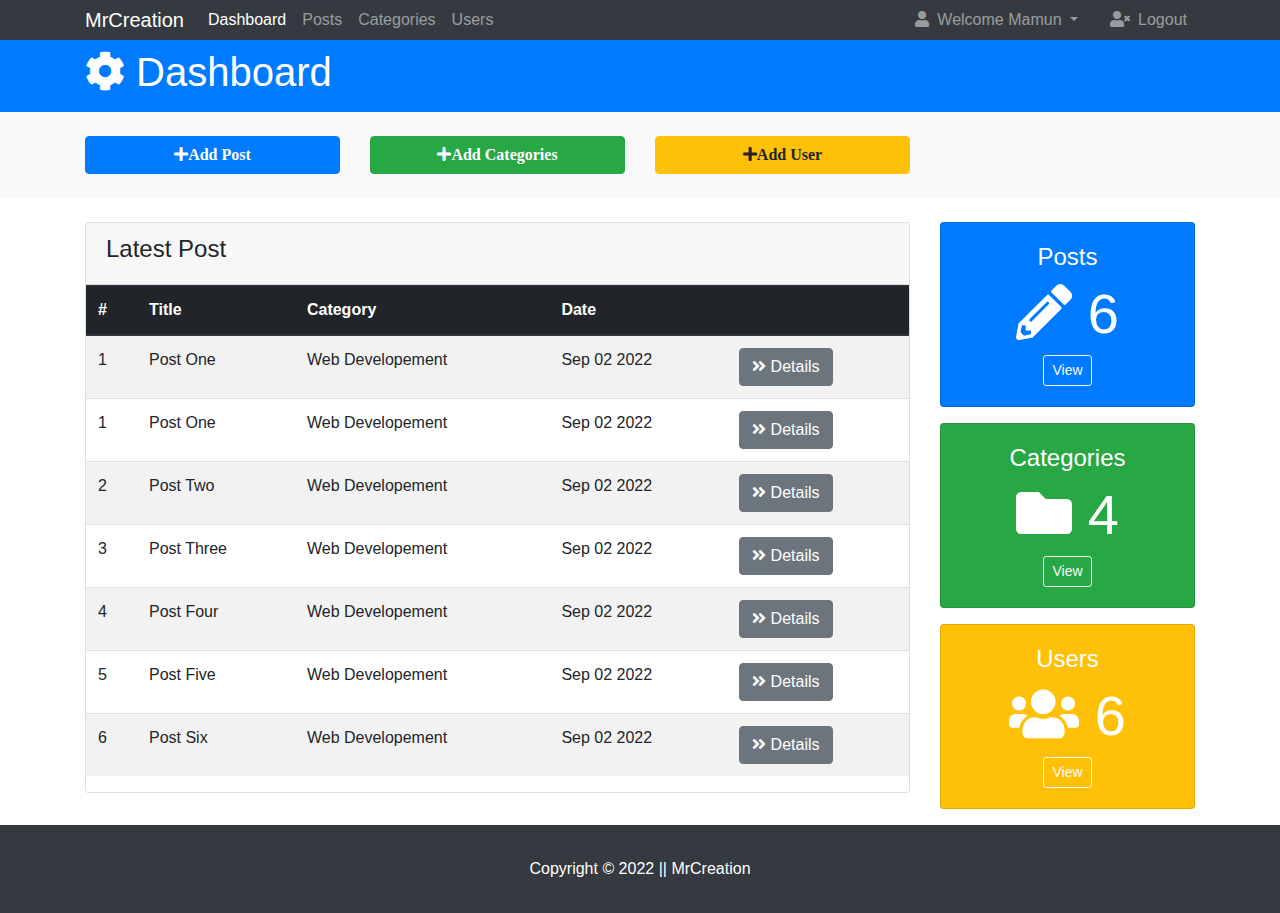
<file: index.html>
<!DOCTYPE html>
<html lang="en">

<head>
  <meta charset="UTF-8">
  <meta name="viewport" content="width=device-width, initial-scale=1.0">
  <meta http-equiv="X-UA-Compatible" content="ie=edge">
  
<!-- all google fonts start here -->


<!-- all google fonts end here -->

<!-- all css start here -->
  <link rel="stylesheet" href="css/bootstrap.min.css">
  <link rel="stylesheet" href="css/all.min.css">
  <link rel="stylesheet" href="css/style.css">
  <!-- all css end here -->
  <title>Mr Creation</title>
</head>

<body>
  <nav class="navbar navbar-expand-md bg-dark navbar-dark py-0" id="main-nav">
    <div class="container">
      <a href="index.html" class="navbar-brand">MrCreation</a>

    <button class="navbar-toggler" data-toggle="collapse" data-target="#navbarCollapse">
      <i class="fas fa-bars"></i>
    </button>

    <div class="collapse navbar-collapse" id="navbarCollapse">
      <ul class="navbar-nav">
        <li class="nav-item active">
          <a href="index.html" class="nav-link">Dashboard</a>
        </li>
 
        <li class="nav-item">
          <a href="posts.html" class="nav-link">Posts</a>
        </li>
 
        <li class="nav-item">
          <a href="categories.html" class="nav-link">Categories</a>
        </li>
 
        <li class="nav-item">
          <a href="users.html" class="nav-link">Users</a>
        </li>
      </ul>

      <ul class="navbar-nav ml-auto">
        <li class="nav-item dropdown mr-3 ">
          <a href="#" class="dropdown-toggle nav-link" data-toggle="dropdown">
            <i class="fas fa-user mr-2"></i>Welcome Mamun
          </a>

          <div class="dropdown-menu bg-primary">
            <a href="profile.html" class="dropdown-item">
              <i class="fas fa-user-circle mr-2"></i>Profile
            </a>
            <a href="settings.html" class="dropdown-item">
              <i class="fas fa-cog mr-2"></i>Settings
            </a>
        </li>

        <li class="nav-item"><a href="login.html" class="nav-link">
          <i class="fas fa-user-times mr-2"></i>Logout
        </a></li>
      </ul>
    </div>
    </div>
  </nav>

<!-- header section start here -->
<section id="main_header" class="bg-primary text-white py-2">
  <div class="container">
    <div class="row">
      <div class="col-md-6">
        <h1><i class="fas fa-cog"></i> Dashboard</h1>
      </div>
    </div>
  </div>
</section>
<!-- header section start here -->

<!-- actions -->

<section id="actions" class="mb-4 py-4 bg-light">
  <div class="container">
    <div class="row">
      <div class="col-md-3">
        <a href="#" class="btn btn-primary btn-block" data-target="#addPostModal" data-toggle="modal">
          <i class="fas fa-plus">Add Post</i>
        </a>
      </div>
      <div class="col-md-3">
        <a href="#" class="btn btn-success btn-block" data-target="#addCatModal" data-toggle="modal">
          <i class="fas fa-plus">Add Categories</i>
        </a>
      </div>
      <div class="col-md-3">
        <a href="#" class="btn btn-warning btn-block" data-target="#addUserModal" data-toggle="modal">
          <i class="fas fa-plus">Add User</i>
        </a>
      </div>
    </div>
  </div>
</section>



<!-- actions -->

<!-- post  -->
<section id="posts">
  <div class="container">
    <div class="row">
      <div class="col-md-9">
        <div class="card">
          <div class="card-header">
            <h4>Latest Post</h4>
          </div>

          <table class="table table-striped">
            <thead class="thead-dark">
              <tr>
                <th>#</th>
              <th>Title</th>
              <th>Category</th>
              <th>Date</th>
              <th></th>
              </tr>
            </thead>

            <tbody>
              <tr>
                <td>1</td>
                <td>Post One</td>
                <td>Web Developement</td>
                <td>Sep 02 2022</td>
                <td><a href="details.html" class="btn btn-secondary"><i class="fas fa-angle-double-right"></i> Details</a></td>
              </tr>
              <tr>
                <td>1</td>
                <td>Post One</td>
                <td>Web Developement</td>
                <td>Sep 02 2022</td>
                <td><a href="details.html" class="btn btn-secondary"><i class="fas fa-angle-double-right"></i> Details</a></td>
              </tr>
              <tr>
                <td>2</td>
                <td>Post Two</td>
                <td>Web Developement</td>
                <td>Sep 02 2022</td>
                <td><a href="details.html" class="btn btn-secondary"><i class="fas fa-angle-double-right"></i> Details</a></td>
              </tr>
              <tr>
                <td>3</td>
                <td>Post Three</td>
                <td>Web Developement</td>
                <td>Sep 02 2022</td>
                <td><a href="details.html" class="btn btn-secondary"><i class="fas fa-angle-double-right"></i> Details</a></td>
              </tr>
              <tr>
                <td>4</td>
                <td>Post Four</td>
                <td>Web Developement</td>
                <td>Sep 02 2022</td>
                <td><a href="details.html" class="btn btn-secondary"><i class="fas fa-angle-double-right"></i> Details</a></td>
              </tr>
              <tr>
                <td>5</td>
                <td>Post Five</td>
                <td>Web Developement</td>
                <td>Sep 02 2022</td>
                <td><a href="details.html" class="btn btn-secondary"><i class="fas fa-angle-double-right"></i> Details</a></td>
              </tr>
              <tr>
                <td>6</td>
                <td>Post Six</td>
                <td>Web Developement</td>
                <td>Sep 02 2022</td>
                <td><a href="details.html" class="btn btn-secondary"><i class="fas fa-angle-double-right"></i> Details</a></td>
              </tr>
            </tbody>
          </table>
        </div>
      </div>

      <div class="col-md-3">
        <div class="card text-center mb-3 bg-primary text-white">
          <div class="card-body">
            <h4>Posts</h4>
            <h3 class="display-4">
              <i class="fas fa-pencil-alt"></i>  6
            </h3>

            <a href="posts.html" class="btn btn-outline-light btn-sm"> View</a>
          </div>
        </div>
        <div class="card text-center mb-3 bg-success text-white">
          <div class="card-body">
            <h4>Categories</h4>
            <h3 class="display-4">
              <i class="fas fa-folder"></i>  4
            </h3>

            <a href="categories.html" class="btn btn-outline-light btn-sm"> View</a>
          </div>
        </div>
        <div class="card text-center mb-3 bg-warning text-white">
          <div class="card-body">
            <h4>Users</h4>
            <h3 class="display-4">
              <i class="fas fa-users"></i>  6
            </h3>

            <a href="users.html" class="btn btn-outline-light btn-sm"> View</a>
          </div>
        </div>
      </div>
    </div>
  </div>
</section>

<!-- post  -->

<!-- footer section start here -->

<footer id="main-footer" class="text-center bg-dark text-white pt-3">
  <div class="container">
    <div class="row">
      <div class="col text-center py-3">
        <p>Copyright &copy; 2022  ||  MrCreation</p>
      </div>
    </div>
  </div>
</footer>
<!-- footer end here -->

<!-- modals section start here -->

<!-- add post modal start -->
<div class="modal fade" id="addPostModal">
  <div class="modal-dialog modal-lg">
    <div class="modal-content">
      <div class="modal-header bg-primary text-white">
        <h5 class="modal-title">Add Post</h5>
        <button class="close" data-dismiss="modal"> <span>&times;</span></button>
      </div>

      <div class="modal-body">
        <form action="">
          <div class="form-group">
            <label for="title">Title</label>
            <input type="text" class="form-control">
          </div>

          <div class="form-group">
            <label for="category">Category</label>
            <select class="form-control">
              <option value="">Web Design</option>
              <option value="">Web Developement</option>
              <option value="">Graphics Design</option>
              <option value="">Digital Marketing</option>
              <option value="">Ui UX</option>
            </select>
          </div>

          <div class="form-group">
            <label for="image">Image</label>
            <div class="custom-file">
              <input type="file" class="custom-file-input" id="image">
              <label for="image" class="custom-file-label">Choose File</label>

            </div>

            <small class="form-text text-muted">Max size 3MB</small>
          </div>

          <div class="form-group">
            <label for="body">Body</label>
            <textarea name="editor1"  class="form-control"></textarea>
          </div>
        </form>
      </div>


      <div class="modal-footer">
        <button class="btn btn-primary" data-dismiss="modal">Save Changes</button>
      </div>
    </div>
  </div>
</div>
<!-- add post modal end -->


<!-- add post modal start -->
<div class="modal fade" id="addCatModal">
  <div class="modal-dialog modal-lg">
    <div class="modal-content">
      <div class="modal-header bg-success text-white">
        <h5 class="modal-title">Add Post</h5>
        <button class="close" data-dismiss="modal"> <span>&times;</span></button>
      </div>
      <div class="modal-body">
        <form>
          <div class="form-group">
            <label for="Name">Name</label>
            <input type="text" class="form-control">
          </div>
        </form>
      </div>
      <div class="modal-footer">
        <button class="btn btn-success" data-dismiss="modal">Save Changes</button>
      </div>
    </div>
  </div>
</div>
<!-- add post modal end -->
<!-- add post modal start -->
<div class="modal fade" id="addUserModal">
  <div class="modal-dialog modal-lg">
    <div class="modal-content">
      <div class="modal-header bg-warning text-white">
        <h5 class="modal-title">Add Post</h5>
        <button class="close" data-dismiss="modal"> <span>&times;</span></button>
      </div>
      <div class="modal-body">
        <form>
          <div class="form-group">
            <label for="name">Name</label>
            <input type="text" class="form-control">
          </div>
        </form>
        <form>
          <div class="form-group">
            <label for="email">Email</label>
            <input type="email" class="form-control">
          </div>
        </form>
        <form>
          <div class="form-group">
            <label for="password">Password</label>
            <input type="password" class="form-control">
          </div>
        </form>
        <form>
          <div class="form-group">
            <label for="passowrd2">Confirm Password</label>
            <input type="password" class="form-control">
          </div>
        </form>
      </div>
      <div class="modal-footer">
        <button class="btn btn-warning" data-dismiss="modal">Save Changes</button>
      </div>
    </div>
  </div>
</div>
<!-- add post modal end -->
<!-- modals section start here -->

  <!-- all js start here -->
  <script src="js/jquery-1.12.4.min.js"></script>
  <script src="js/bootstrap.bundle.min.js"></script>
  <script src="https://cdn.ckeditor.com/4.19.1/standard/ckeditor.js"></script>
  <script src="js/ckeditor.js"></script>
  <script src="js/custom.js"></script>
  <!-- all js end here -->
</body>

</html>
</file>
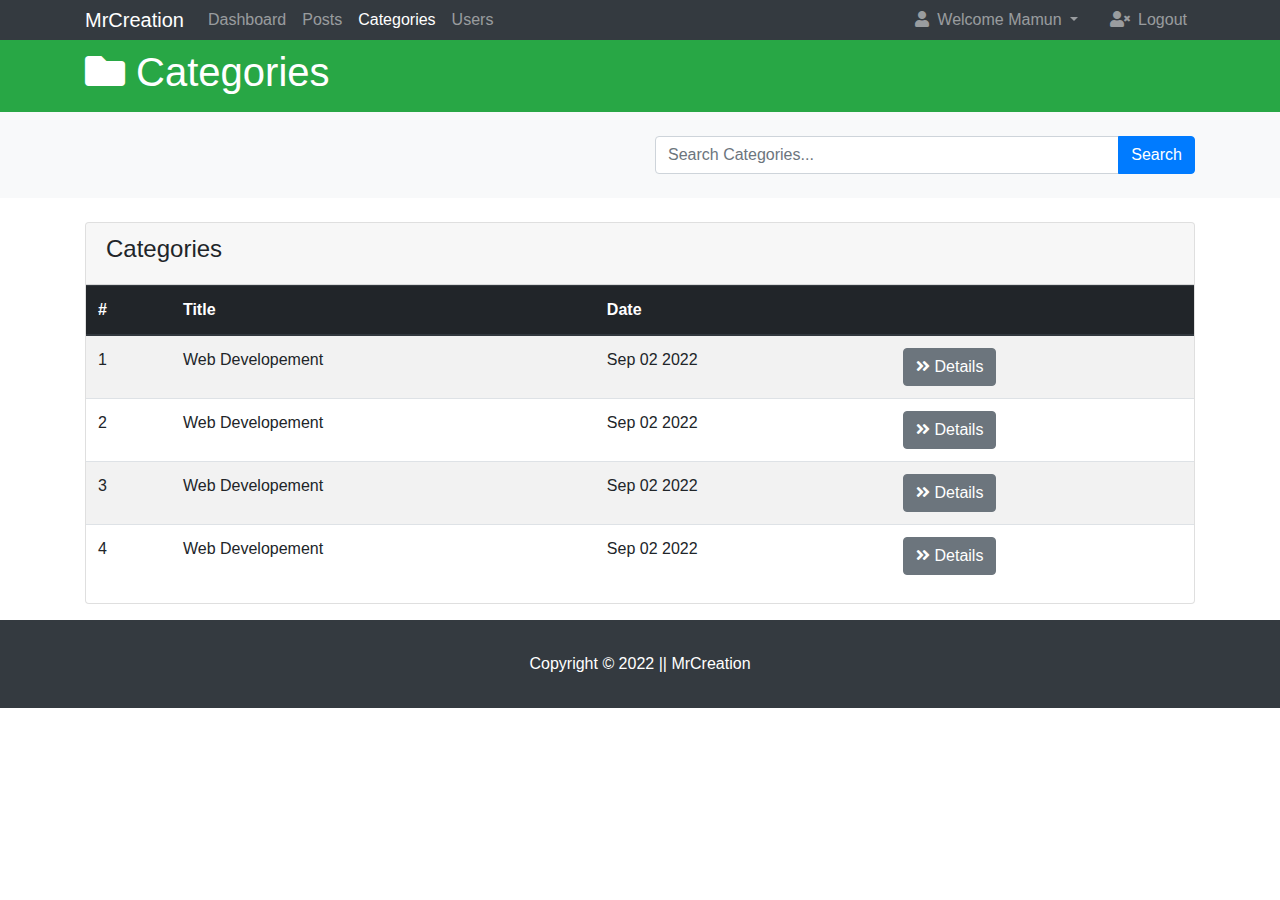
<file: categories.html>
<!DOCTYPE html>
<html lang="en">

<head>
  <meta charset="UTF-8">
  <meta name="viewport" content="width=device-width, initial-scale=1.0">
  <meta http-equiv="X-UA-Compatible" content="ie=edge">
  
<!-- all google fonts start here -->
<!-- all google fonts end here -->
<!-- all css start here -->
  <link rel="stylesheet" href="css/bootstrap.min.css">
  <link rel="stylesheet" href="css/all.min.css">
  <link rel="stylesheet" href="css/style.css">
  <!-- all css end here -->
  <title>Mr Creation</title>
</head>


<body>
  <nav class="navbar navbar-expand-sm bg-dark navbar-dark py-0" id="main-nav">
    <div class="container">
      <a href="index.html" class="navbar-brand">MrCreation</a>

    <button class="navbar-toggler" data-toggle="collapse" data-target="#navbarCollapse">
      <i class="fas fa-bars"></i>
    </button>

    <div class="collapse navbar-collapse" id="navbarCollapse">
      <ul class="navbar-nav">
        <li class="nav-item">
          <a href="index.html" class="nav-link">Dashboard</a>
        </li>
 
        <li class="nav-item">
          <a href="posts.html" class="nav-link">Posts</a>
        </li>
 
        <li class="nav-item active">
          <a href="categories.html" class="nav-link">Categories</a>
        </li>
 
        <li class="nav-item">
          <a href="users.html" class="nav-link">Users</a>
        </li>
      </ul>

      <ul class="navbar-nav ml-auto">
        <li class="nav-item dropdown mr-3 ">
          <a href="#" class="dropdown-toggle nav-link" data-toggle="dropdown">
            <i class="fas fa-user mr-2"></i>Welcome Mamun
          </a>

          <div class="dropdown-menu bg-primary">
            <a href="profile.html" class="dropdown-item">
              <i class="fas fa-user-circle mr-2"></i>Profile
            </a>
            <a href="settings.html" class="dropdown-item">
              <i class="fas fa-cog mr-2"></i>Settings
            </a>
        </li>

        <li class="nav-item"><a href="login.html" class="nav-link">
          <i class="fas fa-user-times mr-2"></i>Logout
        </a></li>
      </ul>
    </div>
    </div>
  </nav>

<!-- header section start here -->
<section id="main_header" class="bg-success text-white py-2">
  <div class="container">
    <div class="row">
      <div class="col-md-6">
        <h1><i class="fas fa-folder "></i> Categories </h1>
      </div>
    </div>
  </div>
</section>
<!-- header section start here -->



<!-- search -->

<section id="search" class="mb-4 py-4 bg-light">
    <div class="container">
      <div class="row">
        <div class="col-md-6 ml-auto">
          <div class="input-group">
            <input type="text" class="form-control" placeholder="Search Categories...">
            <div class="input-group-append">
                <button class="btn btn-primary">Search</button>
            </div>
          </div>
        </div>
      </div>
    </div>
  </section>

<!-- post  -->
<section id="Categories" class="mb-3">
  <div class="container">
    <div class="row">
      <div class="col">
        <div class="card">
          <div class="card-header">
            <h4>Categories</h4>
          </div>

          <table class="table table-striped">
            <thead class="thead-dark">
              <tr>
                <th>#</th>
              <th>Title</th>
              <th>Date</th>
              <th></th>
              </tr>
            </thead>

            <tbody>
              <tr>
                <td>1</td>
                <td>Web Developement</td>
                <td>Sep 02 2022</td>
                <td><a href="details.html" class="btn btn-secondary"><i class="fas fa-angle-double-right"></i> Details</a></td>
              </tr>
              <tr>
                <td>2</td>
                <td>Web Developement</td>
                <td>Sep 02 2022</td>
                <td><a href="details.html" class="btn btn-secondary"><i class="fas fa-angle-double-right"></i> Details</a></td>
              </tr>
              <tr>
                <td>3</td>
                <td>Web Developement</td>
                <td>Sep 02 2022</td>
                <td><a href="details.html" class="btn btn-secondary"><i class="fas fa-angle-double-right"></i> Details</a></td>
              </tr>
              <tr>
                <td>4</td>
                <td>Web Developement</td>
                <td>Sep 02 2022</td>
                <td><a href="details.html" class="btn btn-secondary"><i class="fas fa-angle-double-right"></i> Details</a></td>
              </tr>
            </tbody>
          </table>
          <!-- pagination  -->
        </div>
      </div>
    </div>
  </div>
</section>

<!-- post  -->

<!-- footer section start here -->

<footer id="main-footer" class="text-center bg-dark text-white pt-3">
  <div class="container">
    <div class="row">
      <div class="col text-center py-3">
        <p>Copyright &copy; 2022  ||  MrCreation</p>
      </div>
    </div>
  </div>
</footer>
<!-- footer end here -->


<!-- modals section start here -->

  <!-- all js start here -->
  <script src="js/jquery-1.12.4.min.js"></script>
  <script src="js/bootstrap.bundle.min.js"></script>
  <script src="https://cdn.ckeditor.com/4.19.1/standard/ckeditor.js"></script>
  <script src="js/custom.js"></script>
  <!-- all js end here -->
</body>

</html>
</file>
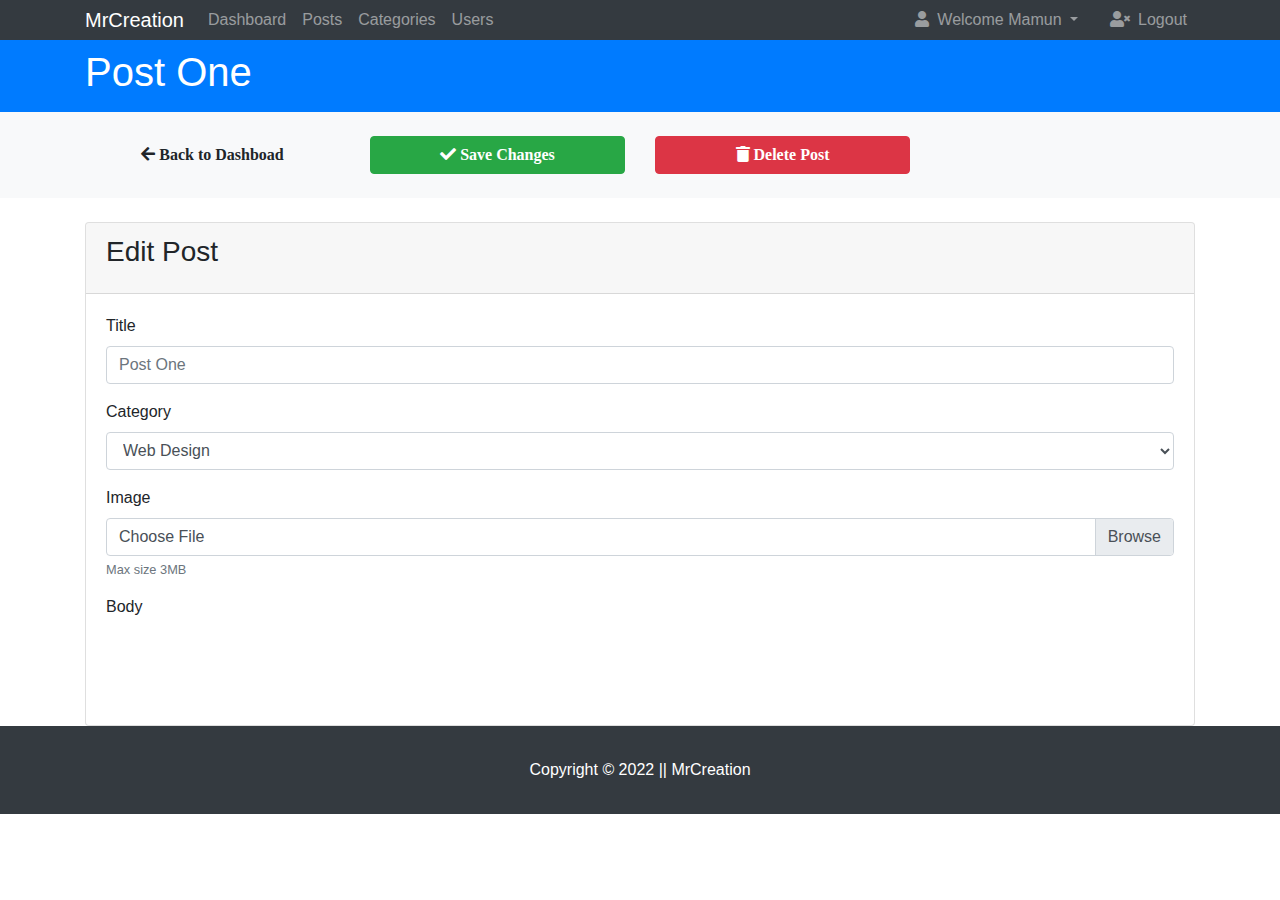
<file: details.html>
<!DOCTYPE html>
<html lang="en">

<head>
  <meta charset="UTF-8">
  <meta name="viewport" content="width=device-width, initial-scale=1.0">
  <meta http-equiv="X-UA-Compatible" content="ie=edge">
  
<!-- all google fonts start here -->


<!-- all google fonts end here -->

<!-- all css start here -->
  <link rel="stylesheet" href="css/bootstrap.min.css">
  <link rel="stylesheet" href="css/all.min.css">
  <link rel="stylesheet" href="css/style.css">
  <!-- all css end here -->
  <title>Mr Creation</title>
</head>

<body>
  <nav class="navbar navbar-expand-sm bg-dark navbar-dark py-0" id="main-nav">
    <div class="container">
      <a href="index.html" class="navbar-brand">MrCreation</a>

    <button class="navbar-toggler" data-toggle="collapse" data-target="#navbarCollapse">
      <i class="fas fa-bars"></i>
    </button>

    <div class="collapse navbar-collapse" id="navbarCollapse">
      <ul class="navbar-nav">
        <li class="nav-item">
          <a href="index.html" class="nav-link">Dashboard</a>
        </li>
 
        <li class="nav-item">
          <a href="posts.html" class="nav-link">Posts</a>
        </li>
 
        <li class="nav-item">
          <a href="categories.html" class="nav-link">Categories</a>
        </li>
 
        <li class="nav-item">
          <a href="users.html" class="nav-link">Users</a>
        </li>
      </ul>

      <ul class="navbar-nav ml-auto">
        <li class="nav-item dropdown mr-3 ">
          <a href="#" class="dropdown-toggle nav-link" data-toggle="dropdown">
            <i class="fas fa-user mr-2"></i>Welcome Mamun
          </a>

          <div class="dropdown-menu bg-primary">
            <a href="profile.html" class="dropdown-item">
              <i class="fas fa-user-circle mr-2"></i>Profile
            </a>
            <a href="settings.html" class="dropdown-item">
              <i class="fas fa-cog mr-2"></i>Settings
            </a>
        </li>

        <li class="nav-item"><a href="login.html" class="nav-link">
          <i class="fas fa-user-times mr-2"></i>Logout
        </a></li>
      </ul>
    </div>
    </div>
  </nav>

<!-- header section start here -->
<section id="main_header" class="bg-primary text-white py-2">
  <div class="container">
    <div class="row">
      <div class="col-md-6">
        <h1> Post One</h1>
      </div>
    </div>
  </div>
</section>
<!-- header section start here -->

<!-- actions -->

<section id="actions" class="mb-4 py-4 bg-light">
  <div class="container">
    <div class="row">
      <div class="col-md-3">
        <a href="index.html" class="btn btn-light btn-block">
          <i class="fas fa-arrow-left">  Back to Dashboad</i>
        </a>
      </div>
      <div class="col-md-3">
        <a href="index.html" class="btn btn-success btn-block">
          <i class="fas fa-check"> Save Changes</i>
        </a>
      </div>
      <div class="col-md-3">
        <a href="index.html" class="btn btn-danger btn-block">
          <i class="fas fa-trash"> Delete Post</i>
        </a>
      </div>
    </div>
  </div>
</section>



<!-- actions -->

<!-- post  details-->


<section id="post_details">
    <div class="container">
        <div class="row">
            <div class="col">
                <div class="card">
                    <div class="card-header">
                        <h3 class="card-title">Edit Post</h3>
                    </div>
                    <div class="card-body">
                        <form>
                            <div class="form-group">
                              <label for="title">Title</label>
                              <input type="text" class="form-control" placeholder="Post One">
                            </div>                
                            <div class="form-group">
                              <label for="category">Category</label>
                              <select class="form-control">
                                <option value="">Web Design</option>
                                <option value="">Web Developement</option>
                                <option value="">Graphics Design</option>
                                <option value="">Digital Marketing</option>
                                <option value="">Ui UX</option>
                              </select>
                            </div>                 
                            <div class="form-group">
                              <label for="image">Image</label>
                              <div class="custom-file">
                                <input type="file" class="custom-file-input" id="image">
                                <label for="image" class="custom-file-label">Choose File</label>                
                              </div>                 
                              <small class="form-text text-muted">Max size 3MB</small>
                            </div>                 
                            <div class="form-group">
                              <label for="body">Body</label>
                              <textarea name="editor1"  class="form-control">
                                <p class="lead">Lorem ipsum dolor sit amet consectetur adipisicing elit. Inventore ipsa unde sapiente nisi totam veritatis? Neque placeat pariatur blanditiis dolore inventore ea nesciunt omnis! Sint quos facilis possimus saepe tempore consequatur doloremque hic ab inventore quidem libero odio similique beatae aliquid, iure molestias sed eveniet nihil consequuntur voluptates exercitationem. Optio!</p>
                              </textarea>
                            </div>
                          </form>
                    </div>
                </div>
            </div>
        </div>
    </div>
</section>
<!-- post  details-->


<!-- footer section start here -->

<footer id="main-footer" class="text-center bg-dark text-white pt-3">
  <div class="container">
    <div class="row">
      <div class="col text-center py-3">
        <p>Copyright &copy; 2022  ||  MrCreation</p>
      </div>
    </div>
  </div>
</footer>
<!-- footer end here -->

<!-- modals section start here -->

<!-- add post modal start -->
<div class="modal fade" id="addPostModal">
  <div class="modal-dialog modal-lg">
    <div class="modal-content">
      <div class="modal-header bg-primary text-white">
        <h5 class="modal-title">Add Post</h5>
        <button class="close" data-dismiss="modal"> <span>&times;</span></button>
      </div>

      <div class="modal-body">
        <form action="">
          <div class="form-group">
            <label for="title">Title</label>
            <input type="text" class="form-control">
          </div>

          <div class="form-group">
            <label for="category">Category</label>
            <select class="form-control">
              <option value="">Web Design</option>
              <option value="">Web Developement</option>
              <option value="">Graphics Design</option>
              <option value="">Digital Marketing</option>
              <option value="">Ui UX</option>
            </select>
          </div>

          <div class="form-group">
            <label for="image">Image</label>
            <div class="custom-file">
              <input type="file" class="custom-file-input" id="image">
              <label for="image" class="custom-file-label">Choose File</label>

            </div>

            <small class="form-text text-muted">Max size 3MB</small>
          </div>

          <div class="form-group">
            <label for="body">Body</label>
            <textarea name="editor1"  class="form-control"></textarea>
          </div>
        </form>
      </div>


      <div class="modal-footer">
        <button class="btn btn-primary" data-dismiss="modal">Save Changes</button>
      </div>
    </div>
  </div>
</div>
<!-- add post modal end -->


<!-- add post modal start -->
<div class="modal fade" id="addCatModal">
  <div class="modal-dialog modal-lg">
    <div class="modal-content">
      <div class="modal-header bg-success text-white">
        <h5 class="modal-title">Add Post</h5>
        <button class="close" data-dismiss="modal"> <span>&times;</span></button>
      </div>
      <div class="modal-body">
        <form>
          <div class="form-group">
            <label for="Name">Name</label>
            <input type="text" class="form-control">
          </div>
        </form>
      </div>
      <div class="modal-footer">
        <button class="btn btn-success" data-dismiss="modal">Save Changes</button>
      </div>
    </div>
  </div>
</div>
<!-- add post modal end -->
<!-- add post modal start -->
<div class="modal fade" id="addUserModal">
  <div class="modal-dialog modal-lg">
    <div class="modal-content">
      <div class="modal-header bg-warning text-white">
        <h5 class="modal-title">Add Post</h5>
        <button class="close" data-dismiss="modal"> <span>&times;</span></button>
      </div>
      <div class="modal-body">
        <form>
          <div class="form-group">
            <label for="name">Name</label>
            <input type="text" class="form-control">
          </div>
        </form>
        <form>
          <div class="form-group">
            <label for="email">Email</label>
            <input type="email" class="form-control">
          </div>
        </form>
        <form>
          <div class="form-group">
            <label for="password">Password</label>
            <input type="password" class="form-control">
          </div>
        </form>
        <form>
          <div class="form-group">
            <label for="passowrd2">Confirm Password</label>
            <input type="password" class="form-control">
          </div>
        </form>
      </div>
      <div class="modal-footer">
        <button class="btn btn-warning" data-dismiss="modal">Save Changes</button>
      </div>
    </div>
  </div>
</div>
<!-- add post modal end -->
<!-- modals section start here -->

  <!-- all js start here -->
  <script src="js/jquery-1.12.4.min.js"></script>
  <script src="js/bootstrap.bundle.min.js"></script>
  <script src="https://cdn.ckeditor.com/4.19.1/standard/ckeditor.js"></script>
  <script src="js/ckeditor.js"></script>
  <script src="js/custom.js"></script>
  <!-- all js end here -->
</body>

</html>
</file>
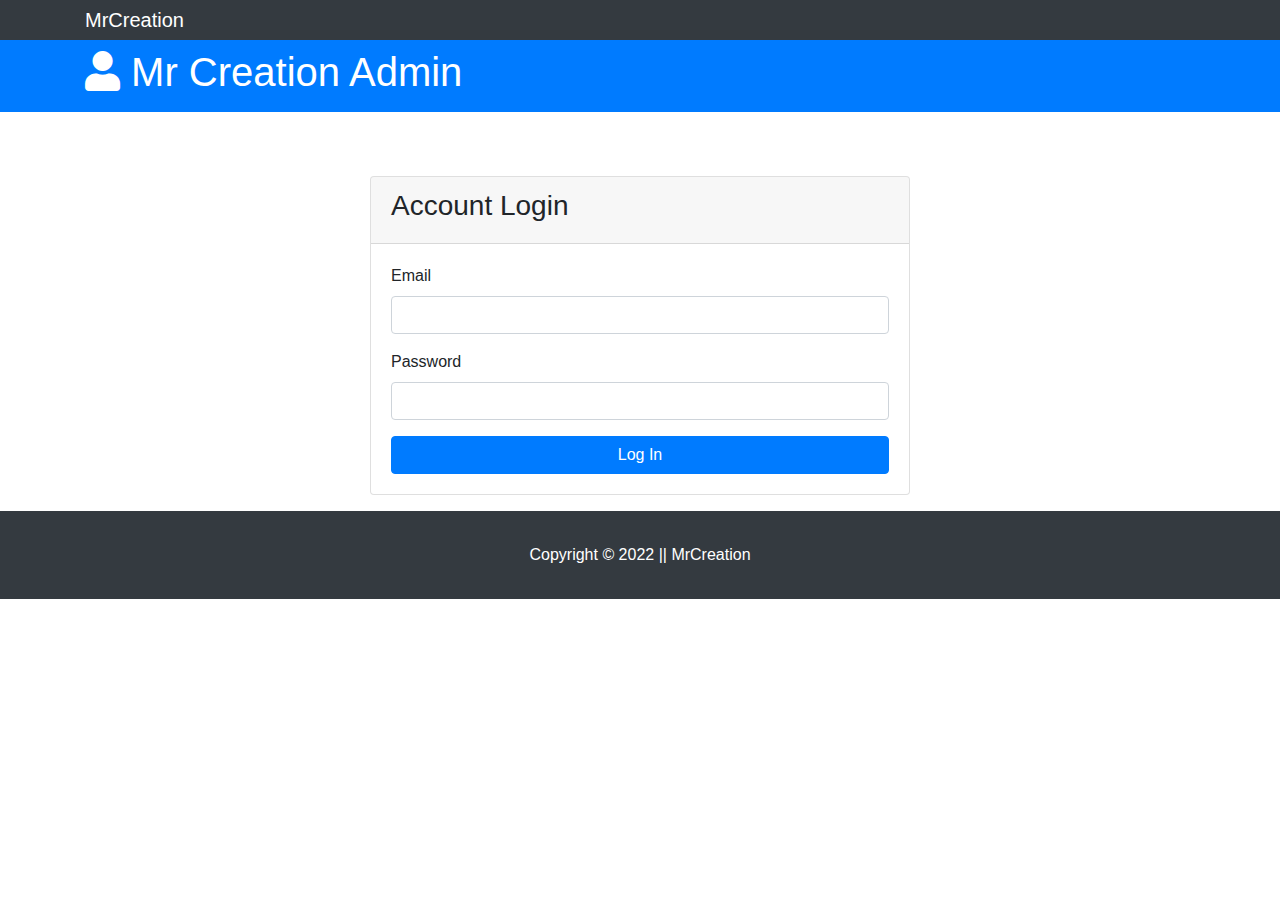
<file: login.html>
<!DOCTYPE html>
<html lang="en">

<head>
  <meta charset="UTF-8">
  <meta name="viewport" content="width=device-width, initial-scale=1.0">
  <meta http-equiv="X-UA-Compatible" content="ie=edge">
  
<!-- all google fonts start here -->
<!-- all google fonts end here -->
<!-- all css start here -->
  <link rel="stylesheet" href="css/bootstrap.min.css">
  <link rel="stylesheet" href="css/all.min.css">
  <link rel="stylesheet" href="css/style.css">
  <!-- all css end here -->
  <title>Mr Creation</title>
</head>


<body>
  <nav class="navbar navbar-expand-sm bg-dark navbar-dark py-0" id="main-nav">
    <div class="container">
      <a href="index.html" class="navbar-brand">MrCreation</a>
    </div>
  </nav>

<!-- header section start here -->
<section id="main_header" class="bg-primary text-white py-2 mb-5">
  <div class="container">
    <div class="row">
      <div class="col-md-6">
        <h1><i class="fas fa-user"></i> Mr Creation Admin </h1>
      </div>
    </div>
  </div>
</section>
<!-- header section start here -->

<!-- login form  -->
<div id="login" class="py-3">
    <div class="container">
        <div class="row">
            <div class="col-md-6 m-auto">
                <div class="card">
                    <div class="card-header">
                        <h3>Account Login</h3>
                    </div>

                    <div class="card-body">
                        <div class="form-group">
                            <label for="email">Email</label>
                            <input type="email" class="form-control">
                        </div>
                        <div class="form-group">
                            <label for="password">Password</label>
                            <input type="password" class="form-control">
                        </div>

                        <a href="index.html" class="btn btn-primary btn-block">Log In</a>
                    </div>
                </div>
            </div>
        </div>
    </div>
</div>

<!-- login form  -->


<!-- footer section start here -->

<footer id="main-footer" class="text-center bg-dark text-white pt-3">
  <div class="container">
    <div class="row">
      <div class="col text-center py-3">
        <p>Copyright &copy; 2022  ||  MrCreation</p>
      </div>
    </div>
  </div>
</footer>
<!-- footer end here -->


<!-- modals section start here -->

  <!-- all js start here -->
  <script src="js/jquery-1.12.4.min.js"></script>
  <script src="js/bootstrap.bundle.min.js"></script>
  <script src="js/custom.js"></script>
  <!-- all js end here -->
</body>

</html>
</file>
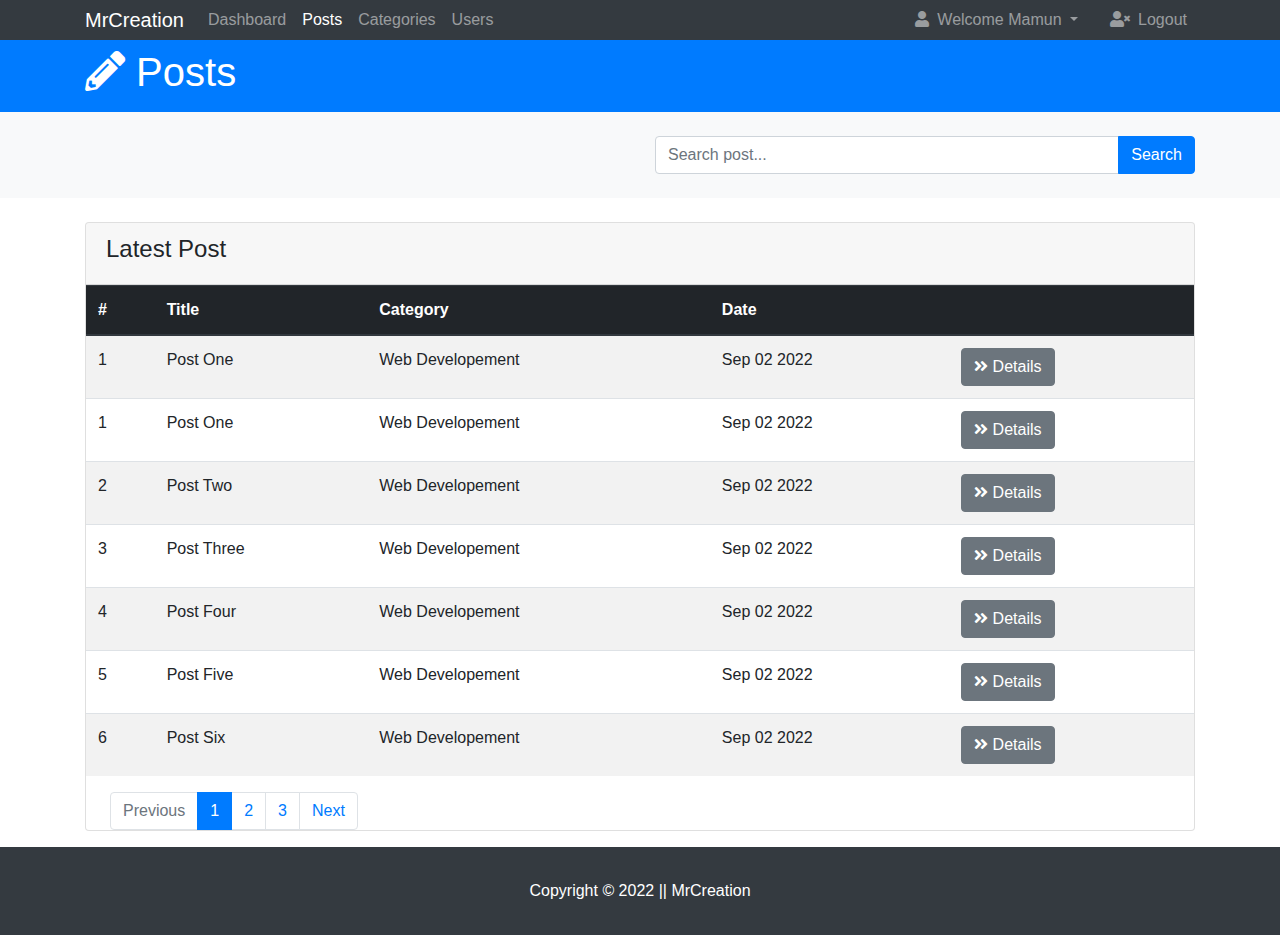
<file: posts.html>
<!DOCTYPE html>
<html lang="en">

<head>
  <meta charset="UTF-8">
  <meta name="viewport" content="width=device-width, initial-scale=1.0">
  <meta http-equiv="X-UA-Compatible" content="ie=edge">
  
<!-- all google fonts start here -->
<!-- all google fonts end here -->
<!-- all css start here -->
  <link rel="stylesheet" href="css/bootstrap.min.css">
  <link rel="stylesheet" href="css/all.min.css">
  <link rel="stylesheet" href="css/style.css">
  <!-- all css end here -->
  <title>Mr Creation</title>
</head>


<body>
  <nav class="navbar navbar-expand-sm bg-dark navbar-dark py-0" id="main-nav">
    <div class="container">
      <a href="index.html" class="navbar-brand">MrCreation</a>

    <button class="navbar-toggler" data-toggle="collapse" data-target="#navbarCollapse">
      <i class="fas fa-bars"></i>
    </button>

    <div class="collapse navbar-collapse" id="navbarCollapse">
      <ul class="navbar-nav">
        <li class="nav-item">
          <a href="index.html" class="nav-link">Dashboard</a>
        </li>
 
        <li class="nav-item active">
          <a href="posts.html" class="nav-link">Posts</a>
        </li>
 
        <li class="nav-item">
          <a href="categories.html" class="nav-link">Categories</a>
        </li>
 
        <li class="nav-item">
          <a href="users.html" class="nav-link">Users</a>
        </li>
      </ul>

      <ul class="navbar-nav ml-auto">
        <li class="nav-item dropdown mr-3 ">
          <a href="#" class="dropdown-toggle nav-link" data-toggle="dropdown">
            <i class="fas fa-user mr-2"></i>Welcome Mamun
          </a>

          <div class="dropdown-menu bg-primary">
            <a href="profile.html" class="dropdown-item">
              <i class="fas fa-user-circle mr-2"></i>Profile
            </a>
            <a href="settings.html" class="dropdown-item">
              <i class="fas fa-cog mr-2"></i>Settings
            </a>
        </li>

        <li class="nav-item"><a href="login.html" class="nav-link">
          <i class="fas fa-user-times mr-2"></i>Logout
        </a></li>
      </ul>
    </div>
    </div>
  </nav>

<!-- header section start here -->
<section id="main_header" class="bg-primary text-white py-2">
  <div class="container">
    <div class="row">
      <div class="col-md-6">
        <h1><i class="fas fa-pencil-alt "></i> Posts </h1>
      </div>
    </div>
  </div>
</section>
<!-- header section start here -->



<!-- search -->

<section id="search" class="mb-4 py-4 bg-light">
    <div class="container">
      <div class="row">
        <div class="col-md-6 ml-auto">
          <div class="input-group">
            <input type="text" class="form-control" placeholder="Search post...">
            <div class="input-group-append">
                <button class="btn btn-primary">Search</button>
            </div>
          </div>
        </div>
      </div>
    </div>
  </section>

<!-- post  -->
<section id="posts" class="mb-3">
  <div class="container">
    <div class="row">
      <div class="col">
        <div class="card">
          <div class="card-header">
            <h4>Latest Post</h4>
          </div>

          <table class="table table-striped">
            <thead class="thead-dark">
              <tr>
                <th>#</th>
              <th>Title</th>
              <th>Category</th>
              <th>Date</th>
              <th></th>
              </tr>
            </thead>

            <tbody>
              <tr>
                <td>1</td>
                <td>Post One</td>
                <td>Web Developement</td>
                <td>Sep 02 2022</td>
                <td><a href="details.html" class="btn btn-secondary"><i class="fas fa-angle-double-right"></i> Details</a></td>
              </tr>
              <tr>
                <td>1</td>
                <td>Post One</td>
                <td>Web Developement</td>
                <td>Sep 02 2022</td>
                <td><a href="details.html" class="btn btn-secondary"><i class="fas fa-angle-double-right"></i> Details</a></td>
              </tr>
              <tr>
                <td>2</td>
                <td>Post Two</td>
                <td>Web Developement</td>
                <td>Sep 02 2022</td>
                <td><a href="details.html" class="btn btn-secondary"><i class="fas fa-angle-double-right"></i> Details</a></td>
              </tr>
              <tr>
                <td>3</td>
                <td>Post Three</td>
                <td>Web Developement</td>
                <td>Sep 02 2022</td>
                <td><a href="details.html" class="btn btn-secondary"><i class="fas fa-angle-double-right"></i> Details</a></td>
              </tr>
              <tr>
                <td>4</td>
                <td>Post Four</td>
                <td>Web Developement</td>
                <td>Sep 02 2022</td>
                <td><a href="details.html" class="btn btn-secondary"><i class="fas fa-angle-double-right"></i> Details</a></td>
              </tr>
              <tr>
                <td>5</td>
                <td>Post Five</td>
                <td>Web Developement</td>
                <td>Sep 02 2022</td>
                <td><a href="details.html" class="btn btn-secondary"><i class="fas fa-angle-double-right"></i> Details</a></td>
              </tr>
              <tr>
                <td>6</td>
                <td>Post Six</td>
                <td>Web Developement</td>
                <td>Sep 02 2022</td>
                <td><a href="details.html" class="btn btn-secondary"><i class="fas fa-angle-double-right"></i> Details</a></td>
              </tr>
            </tbody>
          </table>


          <!-- pagination  -->
          <nav class="ml-4">
            <div class="pagination">
                <li class="page-item disabled">
                    <a href="posts.html" class="page-link">Previous</a>
                </li>
                <li class="page-item active">
                    <a href="#" class="page-link">1</a>
                </li>
                <li class="page-item ">
                    <a href="posts.html" class="page-link">2</a>
                </li>
                <li class="page-item ">
                    <a href="posts.html" class="page-link">3</a>
                </li>
                <li class="page-item ">
                    <a href="posts.html" class="page-link">Next</a>
                </li>
            </div>
          </nav>
        </div>
      </div>
    </div>
  </div>
</section>

<!-- post  -->

<!-- footer section start here -->

<footer id="main-footer" class="text-center bg-dark text-white pt-3">
  <div class="container">
    <div class="row">
      <div class="col text-center py-3">
        <p>Copyright &copy; 2022  ||  MrCreation</p>
      </div>
    </div>
  </div>
</footer>
<!-- footer end here -->


<!-- modals section start here -->

  <!-- all js start here -->
  <script src="js/jquery-1.12.4.min.js"></script>
  <script src="js/bootstrap.bundle.min.js"></script>
  <script src="https://cdn.ckeditor.com/4.19.1/standard/ckeditor.js"></script>
  <script src="js/custom.js"></script>
  <!-- all js end here -->
</body>

</html>
</file>
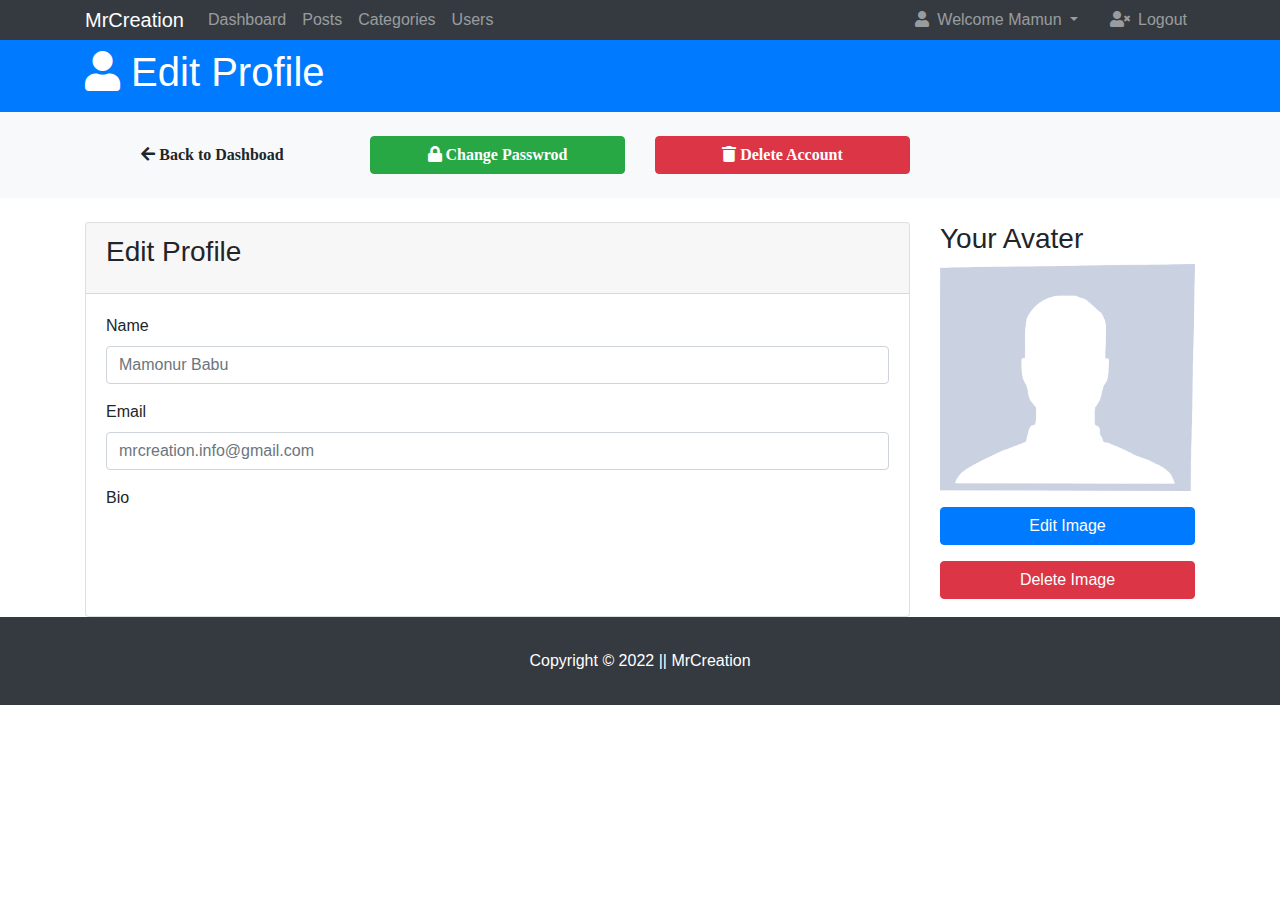
<file: profile.html>
<!DOCTYPE html>
<html lang="en">

<head>
  <meta charset="UTF-8">
  <meta name="viewport" content="width=device-width, initial-scale=1.0">
  <meta http-equiv="X-UA-Compatible" content="ie=edge">
  
<!-- all google fonts start here -->


<!-- all google fonts end here -->

<!-- all css start here -->
  <link rel="stylesheet" href="css/bootstrap.min.css">
  <link rel="stylesheet" href="css/all.min.css">
  <link rel="stylesheet" href="css/style.css">
  <!-- all css end here -->
  <title>Mr Creation</title>
</head>

<body>
  <nav class="navbar navbar-expand-sm bg-dark navbar-dark py-0" id="main-nav">
    <div class="container">
      <a href="index.html" class="navbar-brand">MrCreation</a>

    <button class="navbar-toggler" data-toggle="collapse" data-target="#navbarCollapse">
      <i class="fas fa-bars"></i>
    </button>

    <div class="collapse navbar-collapse" id="navbarCollapse">
      <ul class="navbar-nav">
        <li class="nav-item">
          <a href="index.html" class="nav-link">Dashboard</a>
        </li>
 
        <li class="nav-item">
          <a href="posts.html" class="nav-link">Posts</a>
        </li>
 
        <li class="nav-item">
          <a href="categories.html" class="nav-link">Categories</a>
        </li>
 
        <li class="nav-item">
          <a href="users.html" class="nav-link">Users</a>
        </li>
      </ul>

      <ul class="navbar-nav ml-auto">
        <li class="nav-item dropdown mr-3 ">
          <a href="#" class="dropdown-toggle nav-link" data-toggle="dropdown">
            <i class="fas fa-user mr-2"></i>Welcome Mamun
          </a>

          <div class="dropdown-menu bg-primary">
            <a href="profile.html" class="dropdown-item">
              <i class="fas fa-user-circle mr-2"></i>Profile
            </a>
            <a href="settings.html" class="dropdown-item">
              <i class="fas fa-cog mr-2"></i>Settings
            </a>
        </li>

        <li class="nav-item"><a href="login.html" class="nav-link">
          <i class="fas fa-user-times mr-2"></i>Logout
        </a></li>
      </ul>
    </div>
    </div>
  </nav>

<!-- header section start here -->
<section id="main_header" class="bg-primary text-white py-2">
  <div class="container">
    <div class="row">
      <div class="col-md-6">
        <h1> <i class="fas fa-user"></i> Edit Profile</h1>
      </div>
    </div>
  </div>
</section>
<!-- header section start here -->

<!-- actions -->

<section id="actions" class="mb-4 py-4 bg-light">
  <div class="container">
    <div class="row">
      <div class="col-md-3">
        <a href="index.html" class="btn btn-light btn-block">
          <i class="fas fa-arrow-left">  Back to Dashboad</i>
        </a>
      </div>
      <div class="col-md-3">
        <a href="index.html" class="btn btn-success btn-block">
          <i class="fas fa-lock"> Change Passwrod</i>
        </a>
      </div>
      <div class="col-md-3">
        <a href="index.html" class="btn btn-danger btn-block">
          <i class="fas fa-trash"> Delete Account</i>
        </a>
      </div>
    </div>
  </div>
</section>



<!-- actions -->

<!-- post  details-->


<section id="profile_details">
    <div class="container">
        <div class="row">
            <div class="col-md-9">
                <div class="card">
                    <div class="card-header">
                        <h3 class="card-title">Edit Profile</h3>
                    </div>
                    <div class="card-body">
                        <form>
                            <div class="form-group">
                              <label for="name">Name</label>
                              <input type="text" class="form-control" placeholder="Mamonur Babu">
                            </div>                
                            <div class="form-group">
                              <label for="email">Email</label>
                              <input type="email" class="form-control" placeholder="mrcreation.info@gmail.com">
                            </div>                
                                             
                                           
                            <div class="form-group">
                              <label for="bio">Bio</label>
                              <textarea name="editor1"  class="form-control">
                                <p class="lead">Lorem ipsum dolor sit amet consectetur adipisicing elit. Inventore ipsa unde sapiente nisi totam veritatis? Neque placeat pariatur blanditiis dolore inventore ea nesciunt omnis! Sint quos facilis possimus saepe tempore consequatur doloremque hic ab inventore quidem libero odio similique beatae aliquid, iure molestias sed eveniet nihil consequuntur voluptates exercitationem. Optio!</p>
                              </textarea>
                            </div>
                          </form>
                    </div>
                </div>
            </div>

            <div class="col-md-3">
                <h3>Your Avater</h3>
                <img src="img/avatar.png" alt="Mamonur Babu" class="img-fluid mb-3">
                <a href="#" class="btn btn-primary btn-block mb-3">Edit Image</a>
                <a href="#" class="btn btn-danger btn-block">Delete Image</a>
            </div>
        </div>
    </div>
</section>
<!-- post  details-->


<!-- footer section start here -->

<footer id="main-footer" class="text-center bg-dark text-white pt-3">
  <div class="container">
    <div class="row">
      <div class="col text-center py-3">
        <p>Copyright &copy; 2022  ||  MrCreation</p>
      </div>
    </div>
  </div>
</footer>
<!-- footer end here -->

<!-- modals section start here -->


  <!-- all js start here -->
  <script src="js/jquery-1.12.4.min.js"></script>
  <script src="js/bootstrap.bundle.min.js"></script>
  <script src="https://cdn.ckeditor.com/4.19.1/standard/ckeditor.js"></script>
  <script src="js/ckeditor.js"></script>
  <script src="js/custom.js"></script>
  <!-- all js end here -->
</body>

</html>
</file>
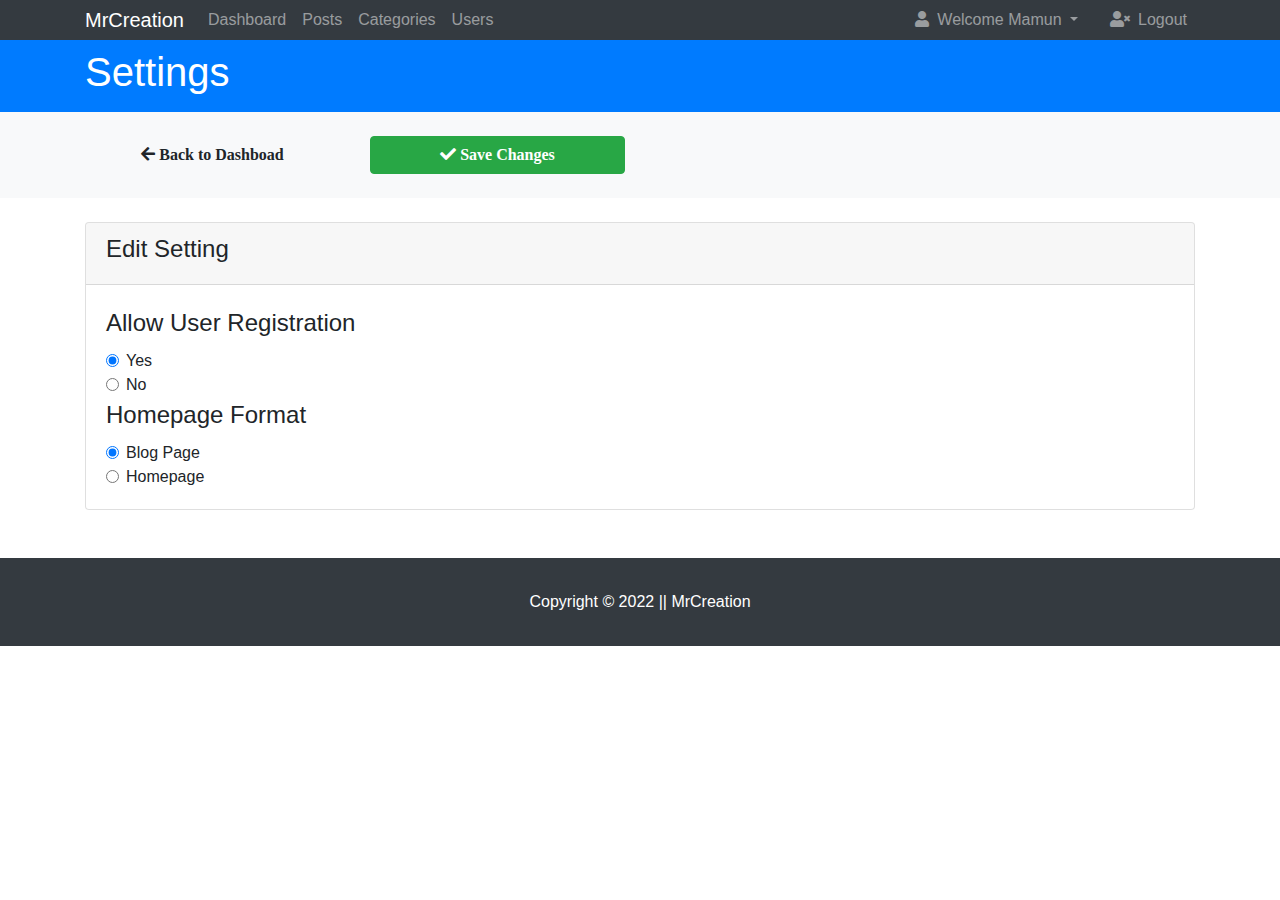
<file: settings.html>
<!DOCTYPE html>
<html lang="en">

<head>
  <meta charset="UTF-8">
  <meta name="viewport" content="width=device-width, initial-scale=1.0">
  <meta http-equiv="X-UA-Compatible" content="ie=edge">
  
<!-- all google fonts start here -->


<!-- all google fonts end here -->

<!-- all css start here -->
  <link rel="stylesheet" href="css/bootstrap.min.css">
  <link rel="stylesheet" href="css/all.min.css">
  <link rel="stylesheet" href="css/style.css">
  <!-- all css end here -->
  <title>Mr Creation</title>
</head>

<body>
  <nav class="navbar navbar-expand-sm bg-dark navbar-dark py-0" id="main-nav">
    <div class="container">
      <a href="index.html" class="navbar-brand">MrCreation</a>

    <button class="navbar-toggler" data-toggle="collapse" data-target="#navbarCollapse">
      <i class="fas fa-bars"></i>
    </button>

    <div class="collapse navbar-collapse" id="navbarCollapse">
      <ul class="navbar-nav">
        <li class="nav-item">
          <a href="index.html" class="nav-link">Dashboard</a>
        </li>
 
        <li class="nav-item">
          <a href="posts.html" class="nav-link">Posts</a>
        </li>
 
        <li class="nav-item">
          <a href="categories.html" class="nav-link">Categories</a>
        </li>
 
        <li class="nav-item">
          <a href="users.html" class="nav-link">Users</a>
        </li>
      </ul>

      <ul class="navbar-nav ml-auto">
        <li class="nav-item dropdown mr-3 ">
          <a href="#" class="dropdown-toggle nav-link" data-toggle="dropdown">
            <i class="fas fa-user mr-2"></i>Welcome Mamun
          </a>

          <div class="dropdown-menu bg-primary">
            <a href="profile.html" class="dropdown-item">
              <i class="fas fa-user-circle mr-2"></i>Profile
            </a>
            <a href="settings.html" class="dropdown-item">
              <i class="fas fa-cog mr-2"></i>Settings
            </a>
        </li>

        <li class="nav-item"><a href="login.html" class="nav-link">
          <i class="fas fa-user-times mr-2"></i>Logout
        </a></li>
      </ul>
    </div>
    </div>
  </nav>

<!-- header section start here -->
<section id="main_header" class="bg-primary text-white py-2">
  <div class="container">
    <div class="row">
      <div class="col-md-6">
        <h1> Settings</h1>
      </div>
    </div>
  </div>
</section>
<!-- header section start here -->

<section id="actions" class="mb-4 py-4 bg-light">
    <div class="container">
      <div class="row">
        <div class="col-md-3">
          <a href="index.html" class="btn btn-light btn-block">
            <i class="fas fa-arrow-left">  Back to Dashboad</i>
          </a>
        </div>
        <div class="col-md-3">
          <a href="index.html" class="btn btn-success btn-block">
            <i class="fas fa-check"> Save Changes</i>
          </a>
        </div>
      </div>
    </div>
  </section>


  <!-- settings  -->
  <section id="settings" class="mb-5">
    <div class="container">
        <div class="row">
            <div class="col">
                <div class="card">
                    <div class="card-header">
                        <h4>Edit Setting</h4>
                    </div>
                    <div class="card-body">

                        <form>
                            <filedset class="form-group">
                                <legend>Allow User Registration</legend>
                                <div class="form-check">
                                    <label for="" class="form-check-label">
                                        <input type="radio" class="form-check-input" name="mamun" value="Yes" checked> Yes
                                    </label>
                                </div>
                                <div class="form-check">
                                    <label for="" class="form-check-label">
                                        <input type="radio" class="form-check-input" name="mamun" value="No"> No 
                                    </label>
                                </div>
                            </filedset>
                            <filedset class="form-group">
                                <legend>Homepage Format</legend>
                                <div class="form-check">
                                    <label for="" class="form-check-label">
                                        <input type="radio" class="form-check-input" name="mamun1" value="posts" checked> Blog Page 
                                    </label>
                                </div>
                                <div class="form-check">
                                    <label for="" class="form-check-label">
                                        <input type="radio" class="form-check-input" name="mamun1" value="pages"> Homepage
                                    </label>
                                </div>
                            </filedset>
                        </form>
                    </div>
                </div>
            </div>
        </div>
    </div>
  </section>
  <!-- settings  -->

<!-- footer section start here -->

<footer id="main-footer" class="text-center bg-dark text-white pt-3">
  <div class="container">
    <div class="row">
      <div class="col text-center py-3">
        <p>Copyright &copy; 2022  ||  MrCreation</p>
      </div>
    </div>
  </div>
</footer>
<!-- footer end here -->

<!-- add post modal end -->
<!-- modals section start here -->

  <!-- all js start here -->
  <script src="js/jquery-1.12.4.min.js"></script>
  <script src="js/bootstrap.bundle.min.js"></script>
  <script src="https://cdn.ckeditor.com/4.19.1/standard/ckeditor.js"></script>
  <script src="js/ckeditor.js"></script>
  <script src="js/custom.js"></script>
  <!-- all js end here -->
</body>

</html>
</file>
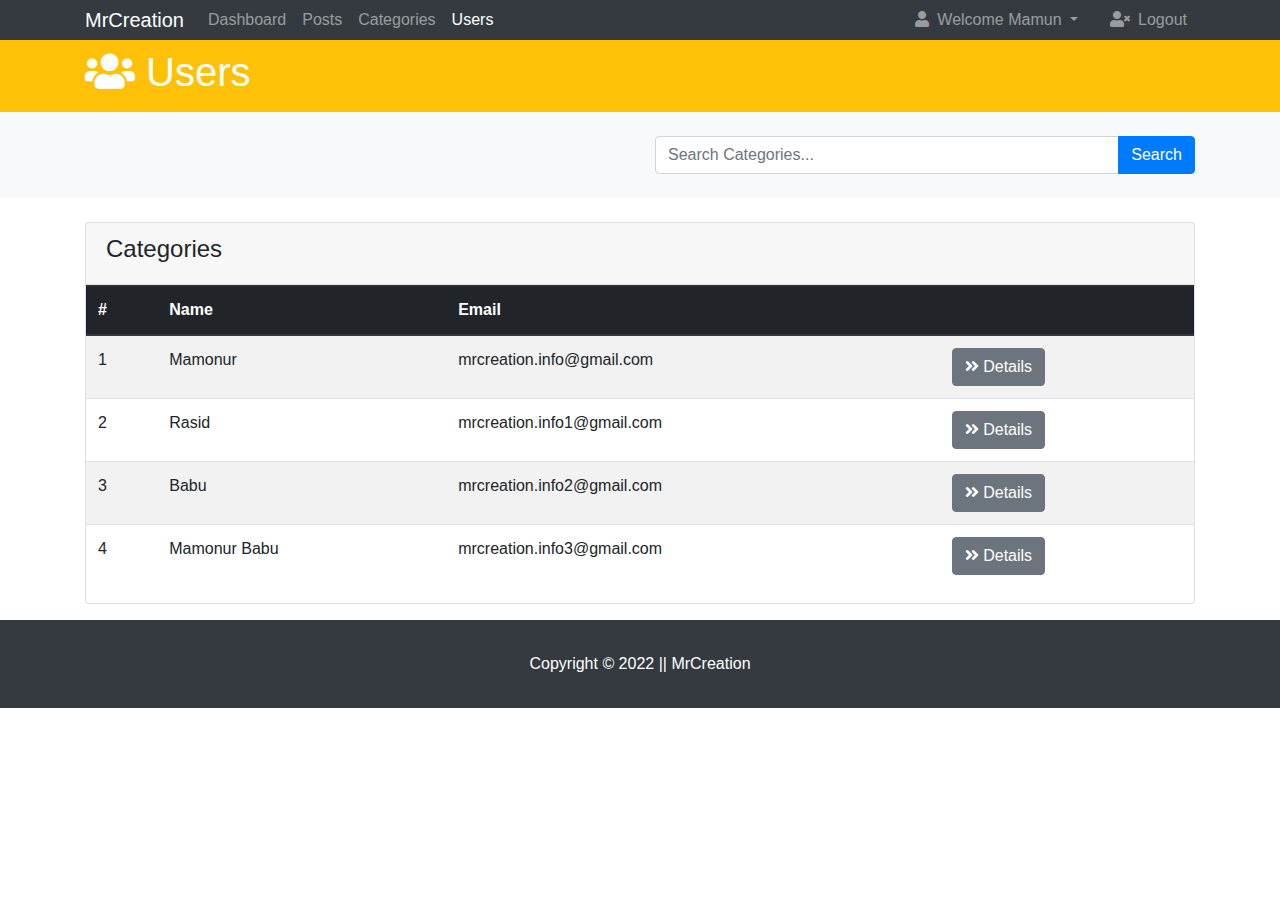
<file: users.html>
<!DOCTYPE html>
<html lang="en">

<head>
  <meta charset="UTF-8">
  <meta name="viewport" content="width=device-width, initial-scale=1.0">
  <meta http-equiv="X-UA-Compatible" content="ie=edge">
  
<!-- all google fonts start here -->
<!-- all google fonts end here -->
<!-- all css start here -->
  <link rel="stylesheet" href="css/bootstrap.min.css">
  <link rel="stylesheet" href="css/all.min.css">
  <link rel="stylesheet" href="css/style.css">
  <!-- all css end here -->
  <title>Mr Creation</title>
</head>


<body>
  <nav class="navbar navbar-expand-sm bg-dark navbar-dark py-0" id="main-nav">
    <div class="container">
      <a href="index.html" class="navbar-brand">MrCreation</a>

    <button class="navbar-toggler" data-toggle="collapse" data-target="#navbarCollapse">
      <i class="fas fa-bars"></i>
    </button>

    <div class="collapse navbar-collapse" id="navbarCollapse">
      <ul class="navbar-nav">
        <li class="nav-item">
          <a href="index.html" class="nav-link">Dashboard</a>
        </li>
 
        <li class="nav-item">
          <a href="posts.html" class="nav-link">Posts</a>
        </li>
 
        <li class="nav-item ">
          <a href="categories.html" class="nav-link">Categories</a>
        </li>
 
        <li class="nav-item active">
          <a href="users.html" class="nav-link">Users</a>
        </li>
      </ul>

      <ul class="navbar-nav ml-auto">
        <li class="nav-item dropdown mr-3 ">
          <a href="#" class="dropdown-toggle nav-link" data-toggle="dropdown">
            <i class="fas fa-user mr-2"></i>Welcome Mamun
          </a>

          <div class="dropdown-menu bg-primary">
            <a href="profile.html" class="dropdown-item">
              <i class="fas fa-user-circle mr-2"></i>Profile
            </a>
            <a href="settings.html" class="dropdown-item">
              <i class="fas fa-cog mr-2"></i>Settings
            </a>
        </li>

        <li class="nav-item"><a href="login.html" class="nav-link">
          <i class="fas fa-user-times mr-2"></i>Logout
        </a></li>
      </ul>
    </div>
    </div>
  </nav>

<!-- header section start here -->
<section id="main_header" class="bg-warning text-white py-2">
  <div class="container">
    <div class="row">
      <div class="col-md-6">
        <h1><i class="fas fa-users"></i> Users </h1>
      </div>
    </div>
  </div>
</section>
<!-- header section start here -->



<!-- search -->

<section id="search" class="mb-4 py-4 bg-light">
    <div class="container">
      <div class="row">
        <div class="col-md-6 ml-auto">
          <div class="input-group">
            <input type="text" class="form-control" placeholder="Search Categories...">
            <div class="input-group-append">
                <button class="btn btn-primary">Search</button>
            </div>
          </div>
        </div>
      </div>
    </div>
  </section>

<!-- post  -->
<section id="Categories" class="mb-3">
  <div class="container">
    <div class="row">
      <div class="col">
        <div class="card">
          <div class="card-header">
            <h4>Categories</h4>
          </div>

          <table class="table table-striped">
            <thead class="thead-dark">
              <tr>
                <th>#</th>
              <th>Name</th>
              <th>Email</th>
              <th></th>
              </tr>
            </thead>

            <tbody>
              <tr>
                <td>1</td>
                <td>Mamonur</td>
                <td>mrcreation.info@gmail.com</td>
                <td><a href="details.html" class="btn btn-secondary"><i class="fas fa-angle-double-right"></i> Details</a></td>
              </tr>
              <tr>
                <td>2</td>
                <td>Rasid</td>
                <td>mrcreation.info1@gmail.com</td>
                <td><a href="details.html" class="btn btn-secondary"><i class="fas fa-angle-double-right"></i> Details</a></td>
              </tr>
              <tr>
                <td>3</td>
                <td>Babu</td>
                <td>mrcreation.info2@gmail.com</td>
                <td><a href="details.html" class="btn btn-secondary"><i class="fas fa-angle-double-right"></i> Details</a></td>
              </tr>
              <tr>
                <td>4</td>
                <td>Mamonur Babu</td>
                <td>mrcreation.info3@gmail.com</td>
                <td><a href="details.html" class="btn btn-secondary"><i class="fas fa-angle-double-right"></i> Details</a></td>
              </tr>
            </tbody>
          </table>
          <!-- pagination  -->
        </div>
      </div>
    </div>
  </div>
</section>

<!-- post  -->

<!-- footer section start here -->

<footer id="main-footer" class="text-center bg-dark text-white pt-3">
  <div class="container">
    <div class="row">
      <div class="col text-center py-3">
        <p>Copyright &copy; 2022  ||  MrCreation</p>
      </div>
    </div>
  </div>
</footer>
<!-- footer end here -->


<!-- modals section start here -->

  <!-- all js start here -->
  <script src="js/jquery-1.12.4.min.js"></script>
  <script src="js/bootstrap.bundle.min.js"></script>
  <script src="js/custom.js"></script>
  <!-- all js end here -->
</body>

</html>
</file>
<file: css/style.css>
/* .navbar .nav-link {
  padding-left: 16px !important;
  padding-right: 16px !important;
  font-size: 14px;
  text-transform: uppercase;
}

.navbar .active {
  border-left: 3px solid #444;
} */
</file>
